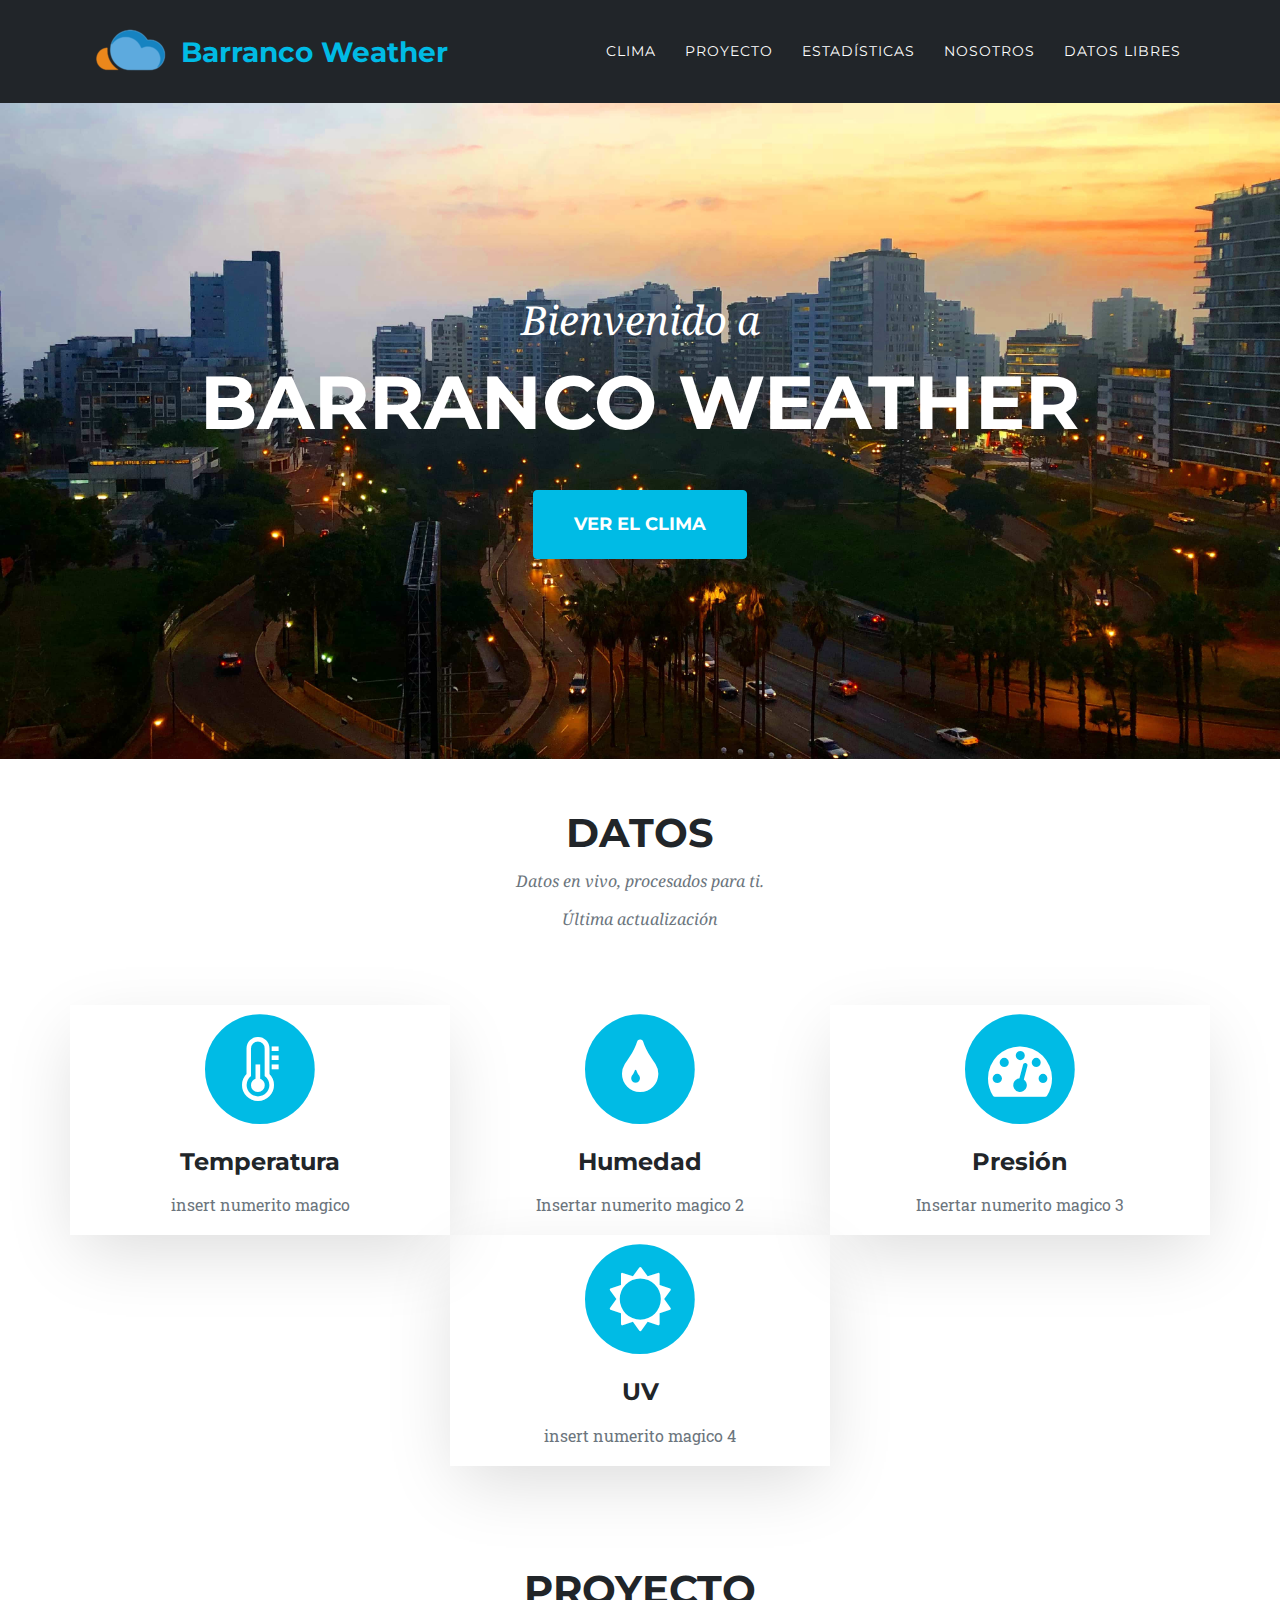
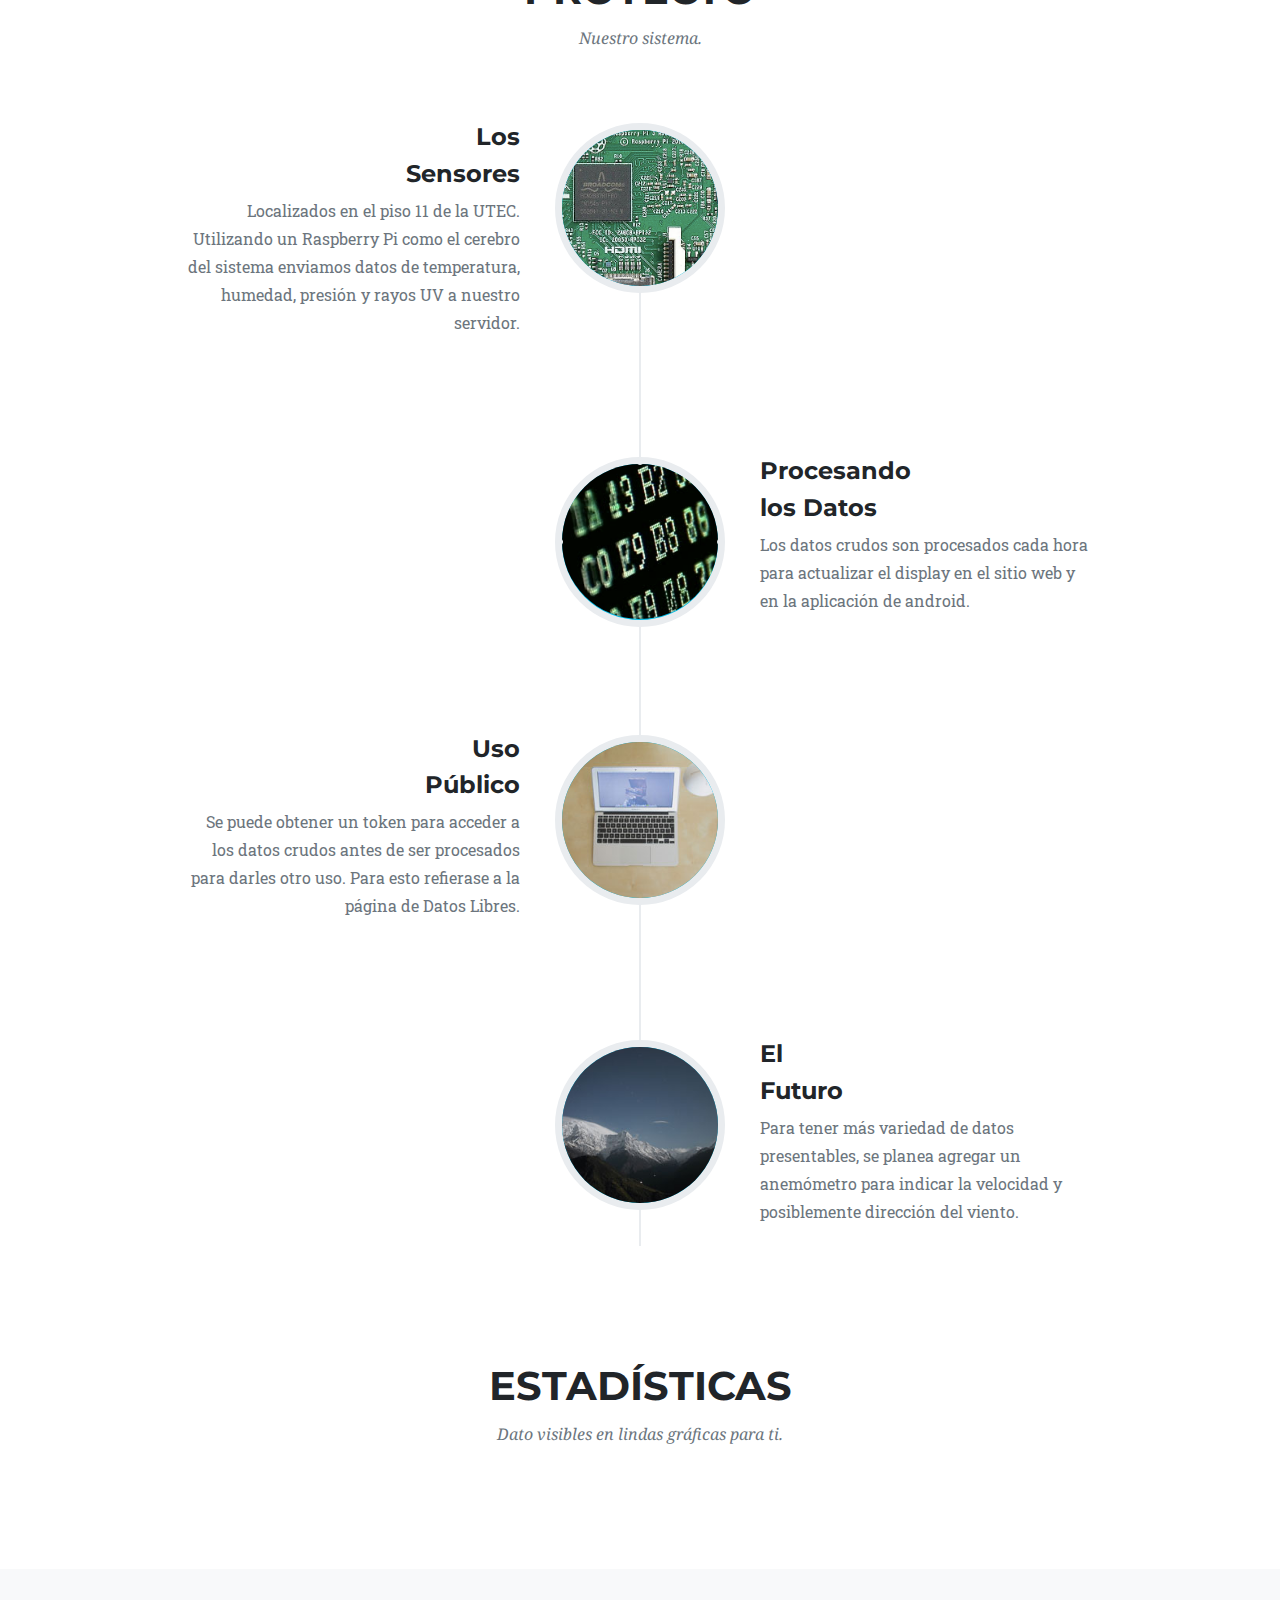
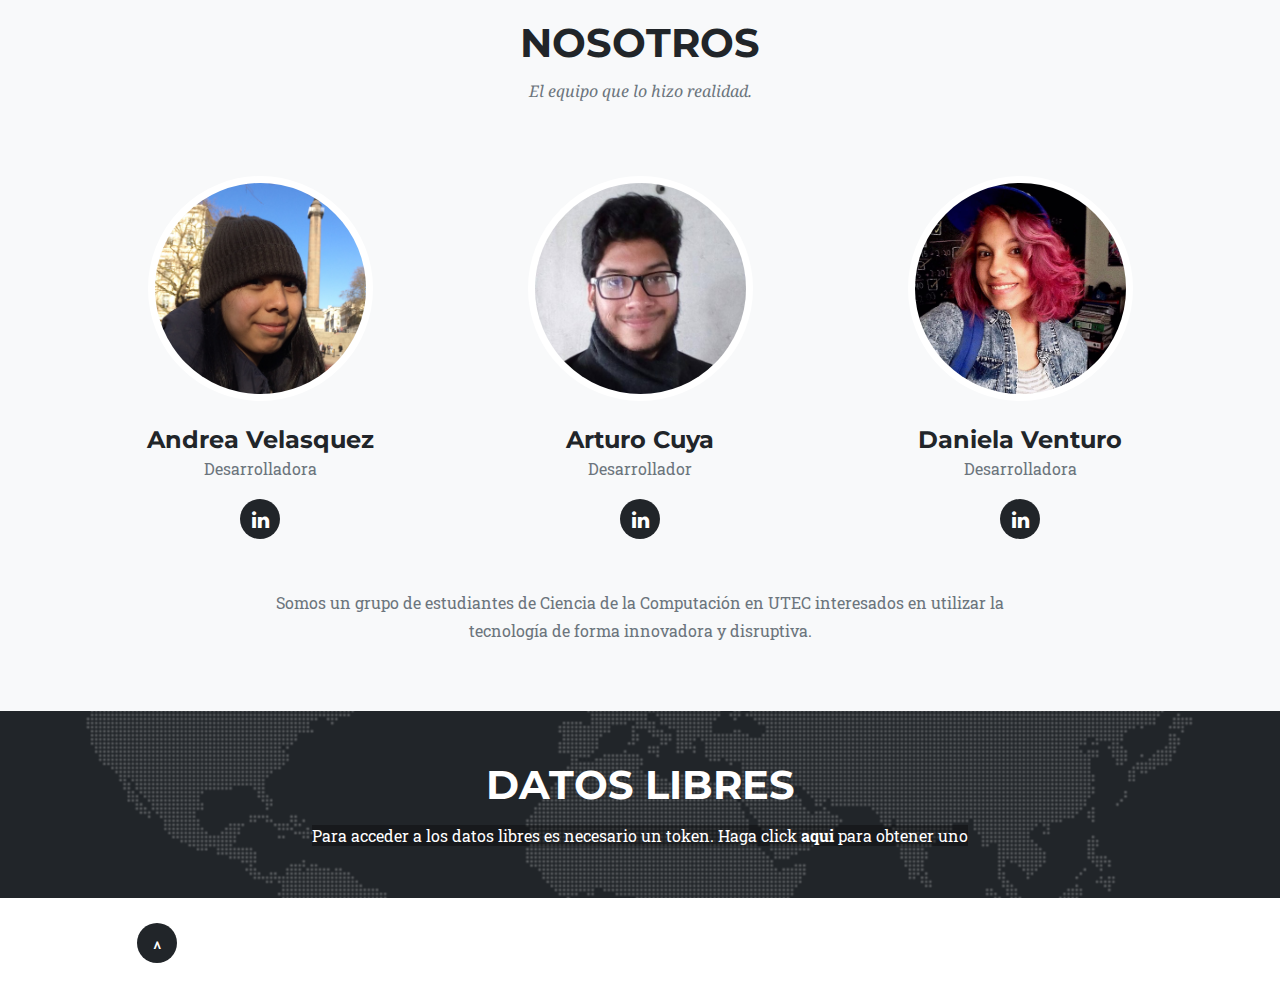
<file: templates/index.html>
<!DOCTYPE html>
<html lang="en">

  <head>

    <meta charset="utf-8">
    <meta name="viewport" content="width=device-width, initial-scale=1, shrink-to-fit=no">
    <meta name="description" content="">
    <meta name="author" content="">

    <title>Barranco Weather</title>

    <!-- Favicon -->
    <link rel="icon" href="../static/img/logo/weather-favicon.ico">

    <!-- jQuery library -->
    <script src="https://ajax.googleapis.com/ajax/libs/jquery/3.3.1/jquery.min.js"></script>
    <!-- Bootstrap core CSS -->
    <link href="../static/vendor/bootstrap/css/bootstrap.min.css" rel="stylesheet">

    <!-- Custom fonts for this template -->
    <link href="../static/vendor/font-awesome/css/font-awesome.min.css" rel="stylesheet" type="text/css">
    <link href="https://fonts.googleapis.com/css?family=Montserrat:400,700" rel="stylesheet" type="text/css">
    <link href='https://fonts.googleapis.com/css?family=Droid+Serif:400,700,400italic,700italic' rel='stylesheet' type='text/css'>
    <link href='https://fonts.googleapis.com/css?family=Roboto+Slab:400,100,300,700' rel='stylesheet' type='text/css'>

    <!-- Custom styles for this template -->
    <link href="../static/css/agency.css" rel="stylesheet">

  </head>

  <body id="page-top">

    <!-- Navigation -->
    <nav class="navbar navbar-expand-lg navbar-dark fixed-top" id="mainNav">
      <div class="container">
        <a href="#page-top"><img src="../static/img/logo/weather-header.png"></a>
        <a class="navbar-brand js-scroll-trigger" href="#page-top">Barranco Weather</a>
        <button class="navbar-toggler navbar-toggler-right" type="button" data-toggle="collapse" data-target="#navbarResponsive" aria-controls="navbarResponsive" aria-expanded="false" aria-label="Toggle navigation">

          <i class="fa fa-bars"></i>
        </button>
        <div class="collapse navbar-collapse" id="navbarResponsive">
          <ul class="navbar-nav text-uppercase ml-auto">
            <li class="nav-item">
              <a class="nav-link js-scroll-trigger" href="#services">Clima</a>
            </li>
            <li class="nav-item">
              <a class="nav-link js-scroll-trigger" href="#about">Proyecto</a>
            </li>
            <li class="nav-item">
              <a class="nav-link js-scroll-trigger" href="#statistics">Estadísticas</a>
            </li>
            <li class="nav-item">
              <a class="nav-link js-scroll-trigger" href="#team">Nosotros</a>
            </li>
            <li class="nav-item">
              <a class="nav-link js-scroll-trigger" href="#datoslibres">Datos Libres</a>
            </li>
          </ul>
        </div>
      </div>
    </nav>

    <!-- Header -->
    <header class="masthead">
      <div class="container">
        <div class="intro-text">
          <div class="intro-lead-in">Bienvenido a</div>
          <div class="intro-heading text-uppercase">Barranco Weather</div>
          <a class="btn btn-primary btn-xl text-uppercase js-scroll-trigger" href="#services">Ver el clima</a>
        </div>
      </div>
    </header>

    <!-- Services -->
    <section id="services">
      <div class="container">
        <div class="row">
          <div class="col-lg-12 text-center">
            <h2 class="section-heading text-uppercase">Datos</h2>
            <h3 class="section-subheading text-muted">Datos en vivo, procesados para ti. <br><br> <span id="actualizacion"> Última actualización </span> </h3>
          </div>
        </div>
        <div class="row text-center">
          <div id="cuadrados-sombra" class="col-md-4">
            <span id="iconthermometer" class="fa-stack fa-4x">
              <i class="fa fa-circle fa-stack-2x text-primary"></i>
              <i class="fa fa-thermometer-half fa-stack-1x fa-inverse"></i>
            </span>
            <h4 class="service-heading">Temperatura</h4>
            <p class="text-muted" id="temperatura">insert numerito magico</p>
          </div>
          <!-- Añadir id="cuadrados-sombra" para quitar sombra-->
          <div class="col-md-4">
            <span id="icontint" class="fa-stack fa-4x">
              <i class="fa fa-circle fa-stack-2x text-primary"></i>
              <i class="fa fa-tint fa-stack-1x fa-inverse"></i>
            </span>
            <h4 class="service-heading">Humedad</h4>
            <p class="text-muted" id="humedad">Insertar numerito magico 2</p>
          </div>
          <div id="cuadrados-sombra" class="col-md-4">
            <span id="icontachometer" class="fa-stack fa-4x">
              <i class="fa fa-circle fa-stack-2x text-primary"></i>
              <i class="fa fa-tachometer fa-stack-1x fa-inverse"></i>
            </span>
            <h4 class="service-heading">Presión</h4>
            <p class="text-muted" id="presion">Insertar numerito magico 3</p>
          </div>
        </div>
        <div class="row text-center">
            <div class="col-md-4">
            </div>
            <div id="cuadrados-sombra" class="col-md-4">
              <span id="iconsun" class="fa-stack fa-4x">
                <i class="fa fa-circle fa-stack-2x text-primary"></i>
                <i class="fa fa-sun-o fa-stack-1x fa-inverse"></i>
              </span>
              <h4 class="service-heading">UV</h4>
              <p class="text-muted" id="uv">insert numerito magico 4</p>
            </div>
        </div>
      </div>
    </section>

    <!-- About -->
    <section id="about">
      <div class="container">
        <div class="row">
          <div class="col-lg-12 text-center">
            <h2 class="section-heading text-uppercase">Proyecto</h2>
            <h3 class="section-subheading text-muted">Nuestro sistema.</h3>
          </div>
        </div>
        <div class="row">
          <div class="col-lg-12">
            <ul class="timeline">
              <li>
                <div class="timeline-image">
                  <img class="rounded-circle img-fluid" src="../static/img/about/1.png" alt="">
                </div>
                <div class="timeline-panel">
                  <div class="timeline-heading">
                    <h4>Los</h4>
                    <h4 class="subheading">Sensores</h4>
                  </div>
                  <div class="timeline-body">
                    <p class="text-muted">Localizados en el piso 11 de la UTEC. Utilizando un Raspberry Pi como el cerebro del sistema enviamos datos de temperatura, humedad, presión y rayos UV a nuestro servidor.</p>
                  </div>
                </div>
              </li>
              <li class="timeline-inverted">
                <div class="timeline-image">
                  <img class="rounded-circle img-fluid" src="../static/img/about/2.png" alt="">
                </div>
                <div class="timeline-panel">
                  <div class="timeline-heading">
                    <h4>Procesando</h4>
                    <h4 class="subheading">los Datos</h4>
                  </div>
                  <div class="timeline-body">
                    <p class="text-muted">Los datos crudos son procesados cada hora para actualizar el display en el sitio web y en la aplicación de android.</p>
                  </div>
                </div>
              </li>
              <li>
                <div class="timeline-image">
                  <img class="rounded-circle img-fluid" src="../static/img/about/3.jpg" alt="">
                </div>
                <div class="timeline-panel">
                  <div class="timeline-heading">
                    <h4>Uso</h4>
                    <h4 class="subheading">Público</h4>
                  </div>
                  <div class="timeline-body">
                    <p class="text-muted">Se puede obtener un token para acceder a los datos crudos antes de ser procesados para darles otro uso. Para esto refierase a la página de Datos Libres.</p>
                  </div>
                </div>
              </li>
              <li class="timeline-inverted">
                <div class="timeline-image">
                  <img class="rounded-circle img-fluid" src="../static/img/about/4.jpg" alt="">
                </div>
                <div class="timeline-panel">
                  <div class="timeline-heading">
                    <h4>El</h4>
                    <h4 class="subheading">Futuro</h4>
                  </div>
                  <div class="timeline-body">
                    <p class="text-muted">Para tener más variedad de datos presentables, se planea agregar un anemómetro para indicar la velocidad y posiblemente dirección del viento.</p>
                  </div>
                </div>
              </li>
            </ul>
          </div>
        </div>
      </div>
    </section>

    <!-- Statistics -->
    <section id="statistics">
      <div class="container">
        <div class="row">
          <div class="col-lg-12 text-center">
            <h2 class="section-heading text-uppercase">Estadísticas</h2>
            <h3 class="section-subheading text-muted">Dato visibles en lindas gráficas para ti.</h3>
            <div id="chart-demo">
                <div id="chartT"></div>
                <div id="chartP"></div>
                <div id="chartUV"></div>
                <div id="chartH"></div>
            </div>
          </div>
        </div>
        <div class="row">
        </div>
      </div>
    </section>

    <!-- Team -->
    <section class="bg-light" id="team">
      <div class="container">
        <div class="row">
          <div class="col-lg-12 text-center">
            <h2 class="section-heading text-uppercase">Nosotros</h2>
            <h3 class="section-subheading text-muted">El equipo que lo hizo realidad.</h3>
          </div>
        </div>
        <div class="row">
          <div class="col-sm-4">
            <div class="team-member">
              <img class="mx-auto rounded-circle" src="../static/img/team/1.jpeg" alt="">
              <h4>Andrea Velasquez</h4>
              <p class="text-muted">Desarrolladora</p>
              <ul class="list-inline social-buttons">
                <li class="list-inline-item">
                  <a href="https://www.linkedin.com/in/andrea-vel%C3%A1squez-06235314a/" target="_blank">
                    <i class="fa fa-linkedin"></i>
                  </a>
                </li>
              </ul>
            </div>
          </div>
          <div class="col-sm-4">
            <div class="team-member">
              <img class="mx-auto rounded-circle" src="../static/img/team/2.jpeg" alt="">
              <h4>Arturo Cuya</h4>
              <p class="text-muted">Desarrollador</p>
              <ul class="list-inline social-buttons">
                <li class="list-inline-item">
                  <a href="https://www.linkedin.com/in/arturo-cuya/" target="_blank">
                    <i class="fa fa-linkedin"></i>
                  </a>
                </li>
              </ul>
            </div>
          </div>
          <div class="col-sm-4">
            <div class="team-member">
              <img class="mx-auto rounded-circle" src="../static/img/team/3.jpeg" alt="">
              <h4>Daniela Venturo</h4>
              <p class="text-muted">Desarrolladora</p>
            <ul class="list-inline social-buttons">
                <li class="list-inline-item">
                  <a href="https://www.linkedin.com/in/daniela-venturo-esaine-a56430139/" target="_blank">
                    <i class="fa fa-linkedin"></i>
                  </a>
                </li>
              </ul>
            </div>
          </div>
        </div>
        <div class="row">
          <div class="col-lg-8 mx-auto text-center">
            <p class="large text-muted">Somos un grupo de estudiantes de Ciencia de la Computación en UTEC interesados en utilizar la tecnología de forma innovadora y disruptiva.</p>
          </div>
        </div>
      </div>
    </section>

    <!-- Contact -->
    <section id="datoslibres">
      <div class="container">
          <div class="col-lg-12 text-center">
            <h2 class="section-heading text-uppercase">Datos Libres</h2>
            <span class="textoblanco">Para acceder a los datos libres es necesario un token. Haga click <b onclick="getToken()" style="cursor: pointer">aqui</b> para obtener uno</span>
            <h2 id="token" class="section-heading text-uppercase">Un token</h2>
            <span id="tokenanexo" class="textoblanco">Este token es temporal. Dura 10 horas.
            Para empezar a usar los datos revise la documentación en: linkdeturo.com.
            Para acceder a un token permanente contactar a ricardo.cuya@utec.edu.pe</span>
          </div>
      </div>
    </section>

    <!-- Footer -->
    <footer>
      <div class="container">
        <div class="row">
          <div class="col-md-2">
            <ul class="list-inline social-buttons">
              <li class="list-inline-item">
                <a class="navbar-brand js-scroll-trigger" href="#page-top">
                        <span class="glyphicon glyphicon-star" aria-hidden="true"></span>^
                </a>
              </li>
            </ul>
          </div>
        </div>
      </div>
    </footer>

    <!-- Bootstrap core JavaScript -->
    <script src="../static/vendor/jquery/jquery.min.js"></script>
    <script src="../static/vendor/bootstrap/js/bootstrap.bundle.min.js"></script>

    <!-- Plugin JavaScript -->
    <script src="../static/vendor/jquery-easing/jquery.easing.min.js"></script>

    <!-- Contact form JavaScript -->
    <script src="../static/js/jqBootstrapValidation.js"></script>
    <script src="../static/js/contact_me.js"></script>

    <!-- DevExtreme library -->
    <script src="https://cdn3.devexpress.com/jslib/18.1.4/js/dx.all.js"></script>

    <!-- Custom scripts for this template -->
    <script src="../static/js/agency.min.js"></script>
    <script src="../static/js/datos.js"></script>
    <script src="../static/js/graphs.js"></script>


  </body>

</html>
</file>
<file: static/css/agency.css>
/*!
 * Start Bootstrap - Agency v4.1.1 (https://startbootstrap.com/template-overviews/agency)
 * Copyright 2013-2018 Start Bootstrap
 * Licensed under MIT (https://github.com/BlackrockDigital/startbootstrap-agency/blob/master/LICENSE)
 */
body {
  overflow-x: hidden;
  font-family: 'Roboto Slab', 'Helvetica Neue', Helvetica, Arial, sans-serif;
}

p {
  line-height: 1.75;
}

a {
  color: #00bbe5;
}

a:hover {
  color: #fec503;
}

.text-primary {
  color: #00bbe5 !important;
}

h1,
h2,
h3,
h4,
h5,
h6 {
  font-weight: 700;
  font-family: 'Montserrat', 'Helvetica Neue', Helvetica, Arial, sans-serif;
}

section {
  padding: 100px 0;
}

section h2.section-heading {
  font-size: 40px;
  margin-top: 0;
  margin-bottom: 15px;
}

section h3.section-subheading {
  font-size: 16px;
  font-weight: 400;
  font-style: italic;
  margin-bottom: 75px;
  text-transform: none;
  font-family: 'Droid Serif', 'Helvetica Neue', Helvetica, Arial, sans-serif;
}

@media (min-width: 768px) {
  section {
    padding: 50px 0;
  }
}

.btn {
  font-family: 'Montserrat', 'Helvetica Neue', Helvetica, Arial, sans-serif;
  font-weight: 700;
}

.btn-xl {
  font-size: 18px;
  padding: 20px 40px;
}

.btn-primary {
  background-color: #00bbe5;
  border-color: #00bbe5;
}

.btn-primary:active, .btn-primary:focus, .btn-primary:hover {
  background-color: #0083db !important;
  border-color: #0083db !important;
  color: white;
}

.btn-primary:active, .btn-primary:focus {
  box-shadow: 0 0 0 0.2rem #00bbe5 !important;
}

::-moz-selection {
  background: #00bbe5;
  text-shadow: none;
}

::selection {
  background: #00bbe5;
  text-shadow: none;
}

img::selection {
  background: transparent;
}

img::-moz-selection {
  background: transparent;
}

#mainNav {
  background-color: #212529;
}

#mainNav .navbar-toggler {
  font-size: 12px;
  right: 0;
  padding: 13px;
  text-transform: uppercase;
  color: white;
  border: 0;
  background-color: #00bbe5;
  font-family: 'Montserrat', 'Helvetica Neue', Helvetica, Arial, sans-serif;
}

#mainNav .navbar-brand {
  color: #00bbe5;
  font-family: 'Montserrat', 'Helvetica Neue', Helvetica, Arial, sans-serif !important;
  font-weight: bold !important;
}

#mainNav .navbar-brand.active, #mainNav .navbar-brand:active, #mainNav .navbar-brand:focus, #mainNav .navbar-brand:hover {
  color: #00bbe5;
}

#mainNav .navbar-nav .nav-item .nav-link {
  font-size: 90%;
  font-weight: 400;
  padding: 0.75em 0;
  letter-spacing: 1px;
  color: white;
  font-family: 'Montserrat', 'Helvetica Neue', Helvetica, Arial, sans-serif;
}

#mainNav .navbar-nav .nav-item .nav-link.active, #mainNav .navbar-nav .nav-item .nav-link:hover {
  color: #00bbe5;
}

@media (min-width: 992px) {
  #mainNav {
    padding-top: 25px;
    padding-bottom: 25px;
    -webkit-transition: padding-top 0.3s, padding-bottom 0.3s;
    -moz-transition: padding-top 0.3s, padding-bottom 0.3s;
    transition: padding-top 0.3s, padding-bottom 0.3s;
    border: none;
  }
  #mainNav .navbar-brand {
    font-size: 1.75em;
    -webkit-transition: all 0.3s;
    -moz-transition: all 0.3s;
    transition: all 0.3s;
  }
  #mainNav .navbar-nav .nav-item .nav-link {
    padding: 1.1em 1em !important;
  }
  #mainNav.navbar-shrink {
    padding-top: 0;
    padding-bottom: 0;
    background-color: #212529;
  }
  #mainNav.navbar-shrink .navbar-brand {
    font-size: 1.25em;
    padding: 12px 0;
  }
}

header.masthead {
  text-align: center;
  color: white;
  background-image: url("../img/header-bg.jpg");
  background-repeat: no-repeat;
  background-attachment: scroll;
  background-position: center center;
  -webkit-background-size: cover;
  -moz-background-size: cover;
  -o-background-size: cover;
  background-size: cover;
}

header.masthead .intro-text {
  padding-top: 150px;
  padding-bottom: 100px;
}

header.masthead .intro-text .intro-lead-in {
  font-size: 22px;
  font-style: italic;
  line-height: 22px;
  margin-bottom: 25px;
  font-family: 'Droid Serif', 'Helvetica Neue', Helvetica, Arial, sans-serif;
}

header.masthead .intro-text .intro-heading {
  font-size: 50px;
  font-weight: 700;
  line-height: 50px;
  margin-bottom: 25px;
  font-family: 'Montserrat', 'Helvetica Neue', Helvetica, Arial, sans-serif;
}

@media (min-width: 768px) {
  header.masthead .intro-text {
    padding-top: 300px;
    padding-bottom: 200px;
  }
  header.masthead .intro-text .intro-lead-in {
    font-size: 40px;
    font-style: italic;
    line-height: 40px;
    margin-bottom: 25px;
    font-family: 'Droid Serif', 'Helvetica Neue', Helvetica, Arial, sans-serif;
  }
  header.masthead .intro-text .intro-heading {
    font-size: 75px;
    font-weight: 700;
    line-height: 75px;
    margin-bottom: 50px;
    font-family: 'Montserrat', 'Helvetica Neue', Helvetica, Arial, sans-serif;
  }
}

.service-heading {
  margin: 15px 0;
  text-transform: none;
}

#cuadrados-sombra {
    box-shadow: 0 22px 68px -9px rgba(0,0,0,.15);
    transition: box-shadow 0.3s ease-in-out;
}

#cuadrados-sombra:hover {
    box-shadow: 0 30px 80px -9px rgba(0,0,0,.40);
}

.timeline {
  position: relative;
  padding: 0;
  list-style: none;
}

.timeline:before {
  position: absolute;
  top: 0;
  bottom: 0;
  left: 40px;
  width: 2px;
  margin-left: -1.5px;
  content: '';
  background-color: #e9ecef;
}

.timeline > li {
  position: relative;
  min-height: 50px;
  margin-bottom: 50px;
}

.timeline > li:after, .timeline > li:before {
  display: table;
  content: ' ';
}

.timeline > li:after {
  clear: both;
}

.timeline > li .timeline-panel {
  position: relative;
  float: right;
  width: 100%;
  padding: 0 20px 0 100px;
  text-align: left;
}

.timeline > li .timeline-panel:before {
  right: auto;
  left: -15px;
  border-right-width: 15px;
  border-left-width: 0;
}

.timeline > li .timeline-panel:after {
  right: auto;
  left: -14px;
  border-right-width: 14px;
  border-left-width: 0;
}

.timeline > li .timeline-image {
  position: absolute;
  z-index: 100;
  left: 0;
  width: 80px;
  height: 80px;
  margin-left: 0;
  text-align: center;
  color: white;
  border: 7px solid #e9ecef;
  border-radius: 100%;
  background-color: #00bbe5;
}

.timeline > li .timeline-image h4 {
  font-size: 10px;
  line-height: 14px;
  margin-top: 12px;
}

.timeline > li.timeline-inverted > .timeline-panel {
  float: right;
  padding: 0 20px 0 100px;
  text-align: left;
}

.timeline > li.timeline-inverted > .timeline-panel:before {
  right: auto;
  left: -15px;
  border-right-width: 15px;
  border-left-width: 0;
}

.timeline > li.timeline-inverted > .timeline-panel:after {
  right: auto;
  left: -14px;
  border-right-width: 14px;
  border-left-width: 0;
}

.timeline > li:last-child {
  margin-bottom: 0;
}

.timeline .timeline-heading h4 {
  margin-top: 0;
  color: inherit;
}

.timeline .timeline-heading h4.subheading {
  text-transform: none;
}

.timeline .timeline-body > ul,
.timeline .timeline-body > p {
  margin-bottom: 0;
}

@media (min-width: 768px) {
  .timeline:before {
    left: 50%;
  }
  .timeline > li {
    min-height: 100px;
    margin-bottom: 100px;
  }
  .timeline > li .timeline-panel {
    float: left;
    width: 41%;
    padding: 0 20px 20px 30px;
    text-align: right;
  }
  .timeline > li .timeline-image {
    left: 50%;
    width: 100px;
    height: 100px;
    margin-left: -50px;
  }
  .timeline > li .timeline-image h4 {
    font-size: 13px;
    line-height: 18px;
    margin-top: 16px;
  }
  .timeline > li.timeline-inverted > .timeline-panel {
    float: right;
    padding: 0 30px 20px 20px;
    text-align: left;
  }
}

@media (min-width: 992px) {
  .timeline > li {
    min-height: 150px;
  }
  .timeline > li .timeline-panel {
    padding: 0 20px 20px;
  }
  .timeline > li .timeline-image {
    width: 150px;
    height: 150px;
    margin-left: -75px;
  }
  .timeline > li .timeline-image h4 {
    font-size: 18px;
    line-height: 26px;
    margin-top: 30px;
  }
  .timeline > li.timeline-inverted > .timeline-panel {
    padding: 0 20px 20px;
  }
}

@media (min-width: 1200px) {
  .timeline > li {
    min-height: 170px;
  }
  .timeline > li .timeline-panel {
    padding: 0 20px 20px 100px;
  }
  .timeline > li .timeline-image {
    width: 170px;
    height: 170px;
    margin-left: -85px;
  }
  .timeline > li .timeline-image h4 {
    margin-top: 40px;
  }
  .timeline > li.timeline-inverted > .timeline-panel {
    padding: 0 100px 20px 20px;
  }
}

.team-member {
  margin-bottom: 50px;
  text-align: center;
}

.team-member img {
  width: 225px;
  height: 225px;
  border: 7px solid #fff;
}

.team-member h4 {
  margin-top: 25px;
  margin-bottom: 0;
  text-transform: none;
}

.team-member p {
  margin-top: 0;
}

section#datoslibres {
  background-color: #212529;
  background-image: url("../img/map-image.png");
  background-repeat: no-repeat;
  background-position: center;
}

section#datoslibres .section-heading {
  color: #fff;
}

section#datoslibres .form-group {
  margin-bottom: 25px;
}

section#datoslibres .form-group input,
section#datoslibres .form-group textarea {
  padding: 20px;
}

section#datoslibres .form-group input.form-control {
  height: auto;
}

section#datoslibres .form-group textarea.form-control {
  height: 248px;
}

section#datoslibres .form-control:focus {
  border-color: #00bbe5;
  box-shadow: none;
}

.textoblanco {
    color: white;
    background-color: rgb(0,0,0,.30);
}

footer {
  padding: 25px 0;
  text-align: center;
}

footer span.copyright {
  font-size: 90%;
  line-height: 40px;
  text-transform: none;
  font-family: 'Montserrat', 'Helvetica Neue', Helvetica, Arial, sans-serif;
}

footer ul.quicklinks {
  font-size: 90%;
  line-height: 40px;
  margin-bottom: 0;
  text-transform: none;
  font-family: 'Montserrat', 'Helvetica Neue', Helvetica, Arial, sans-serif;
}

ul.social-buttons {
  margin-bottom: 0;
}

ul.social-buttons li a {
  font-size: 20px;
  line-height: 40px;
  display: block;
  width: 40px;
  height: 40px;
  -webkit-transition: all 0.3s;
  -moz-transition: all 0.3s;
  transition: all 0.3s;
  color: white;
  border-radius: 100%;
  outline: none;
  background-color: #212529;
}

ul.social-buttons li a:active, ul.social-buttons li a:focus, ul.social-buttons li a:hover {
  background-color: #00bbe5;
}
</file>
